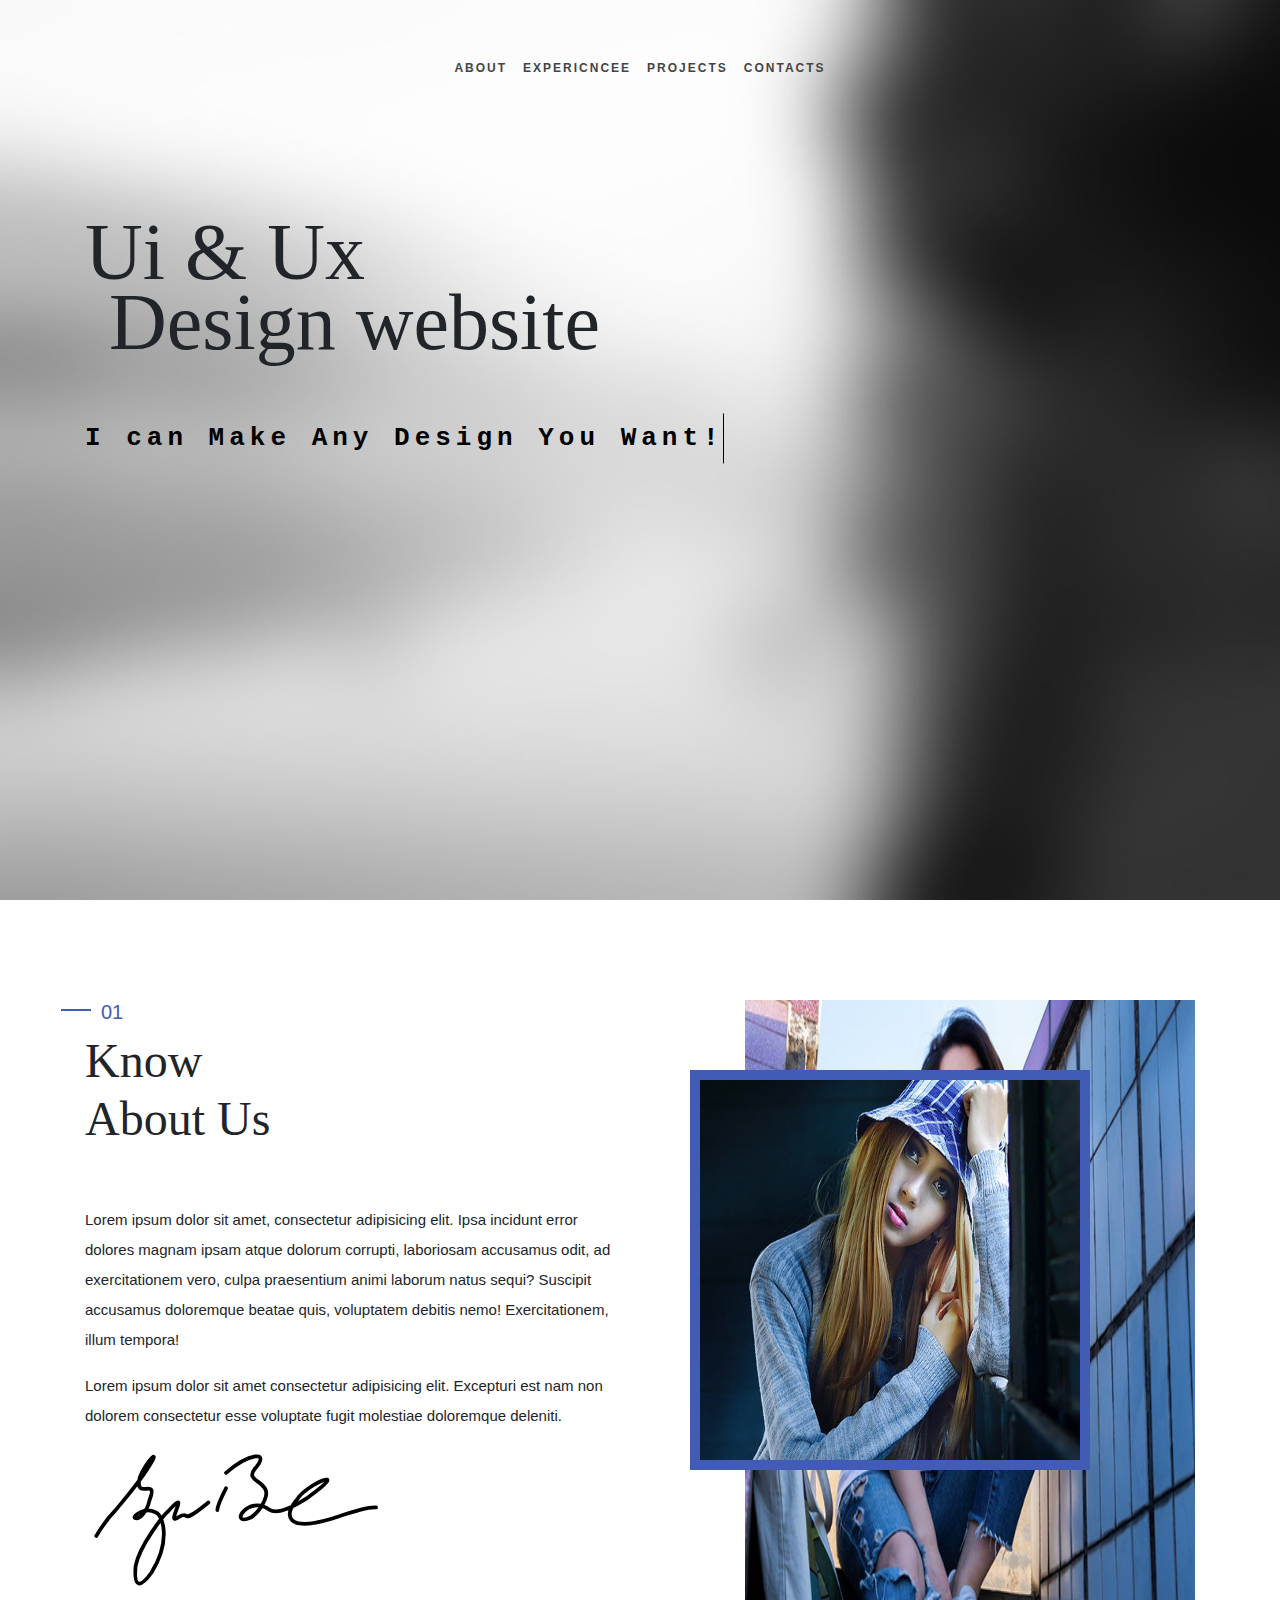
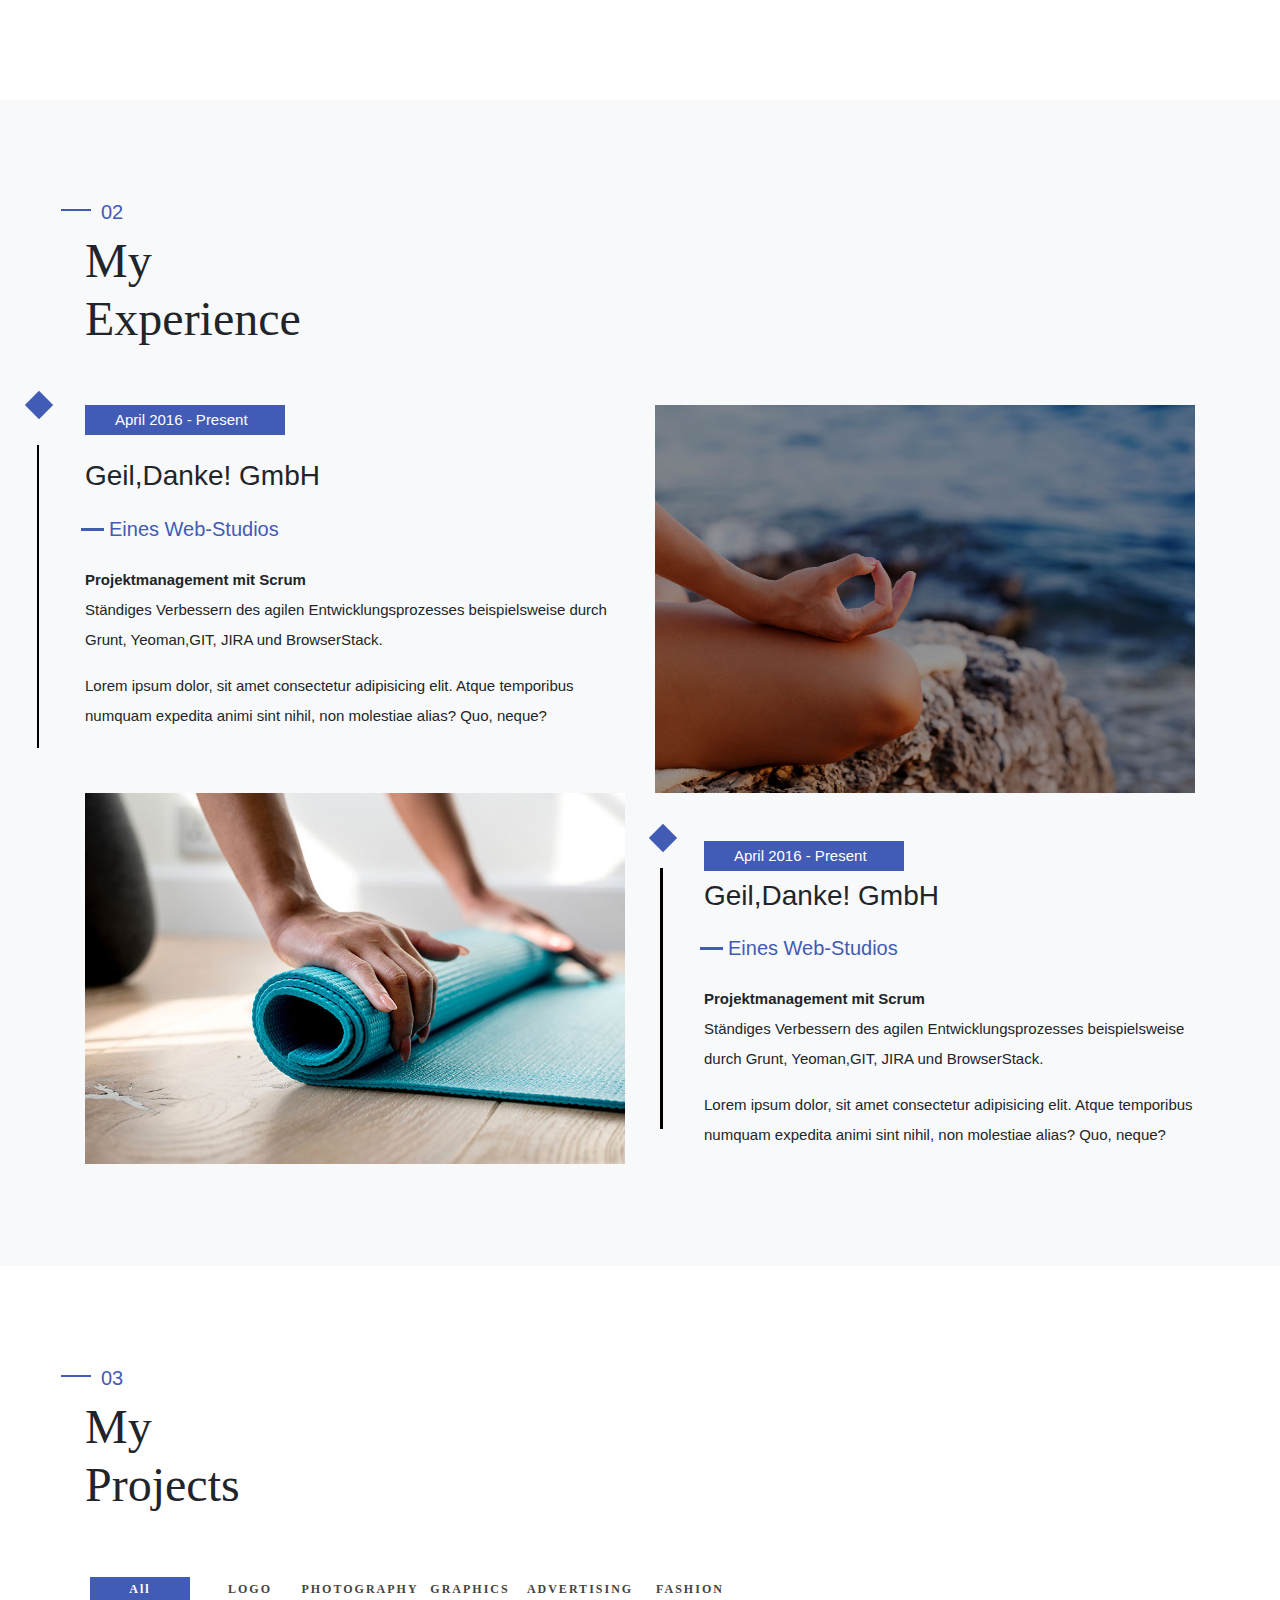
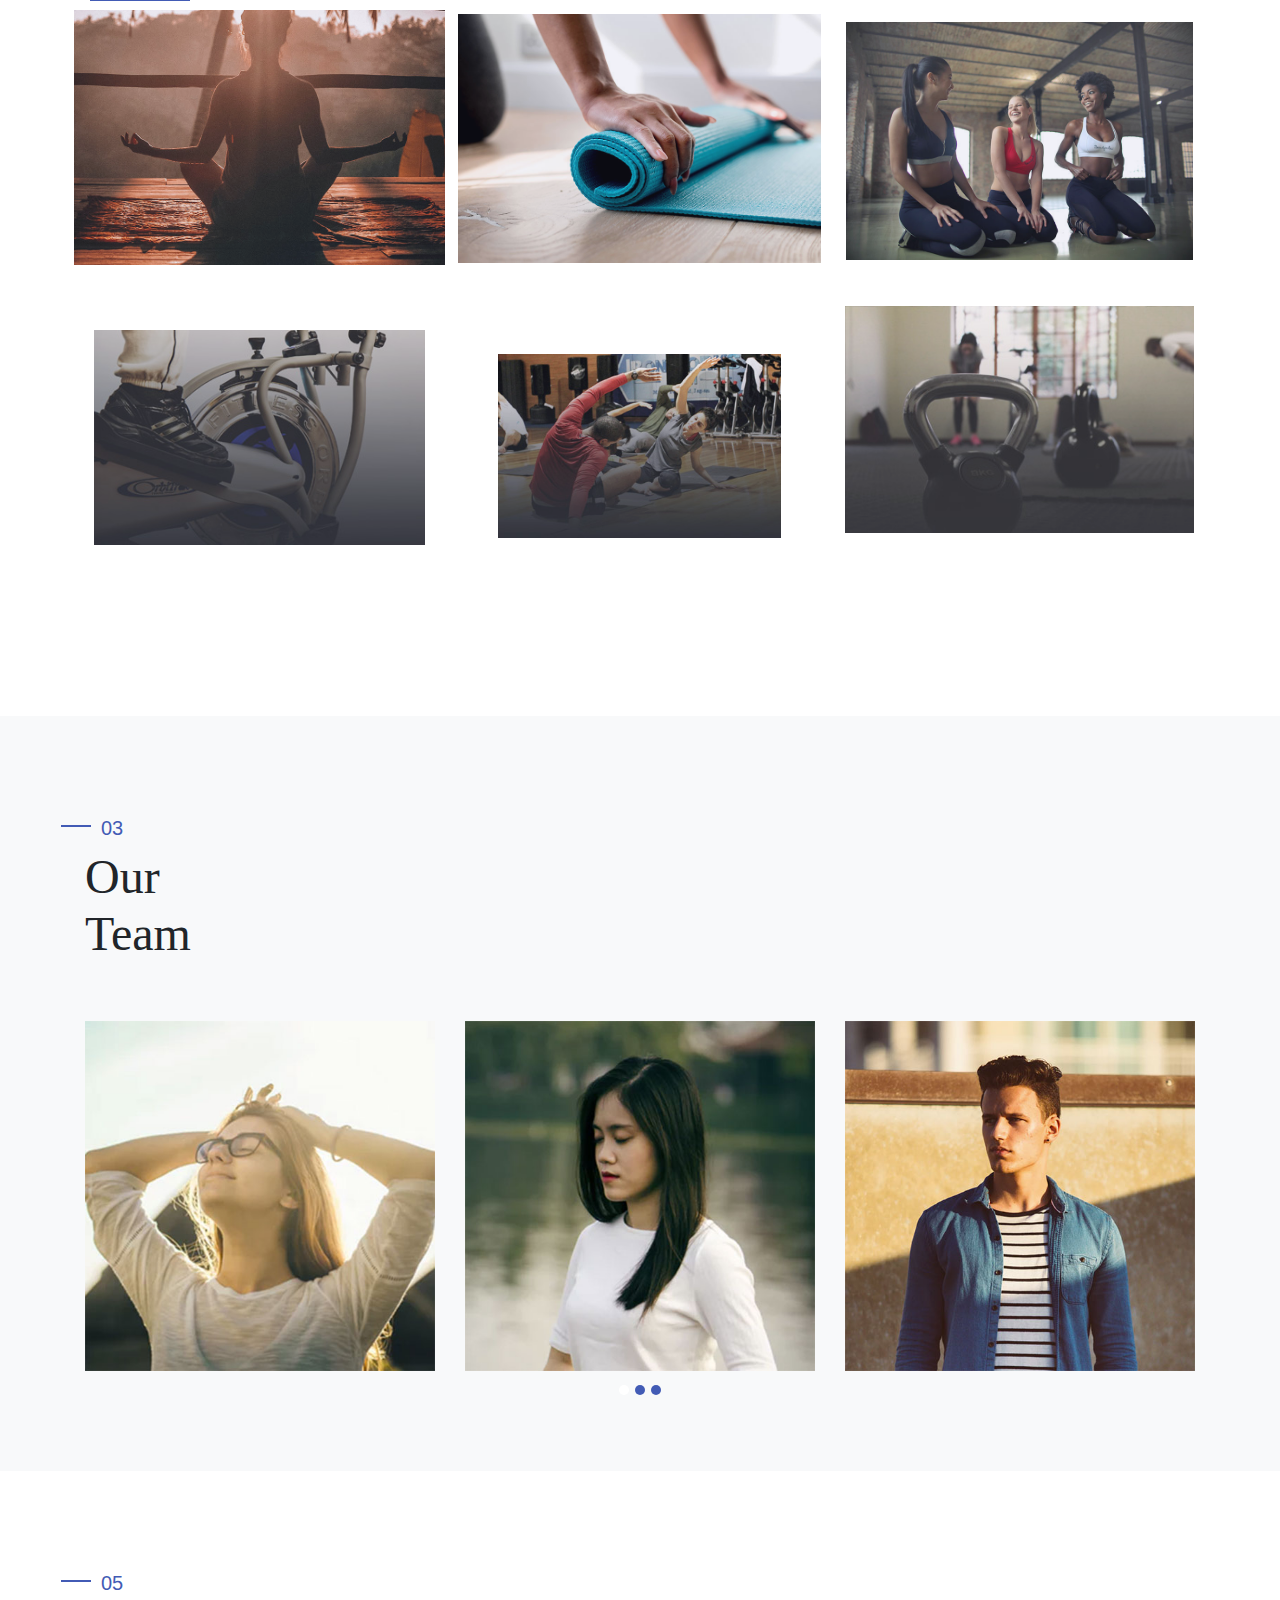
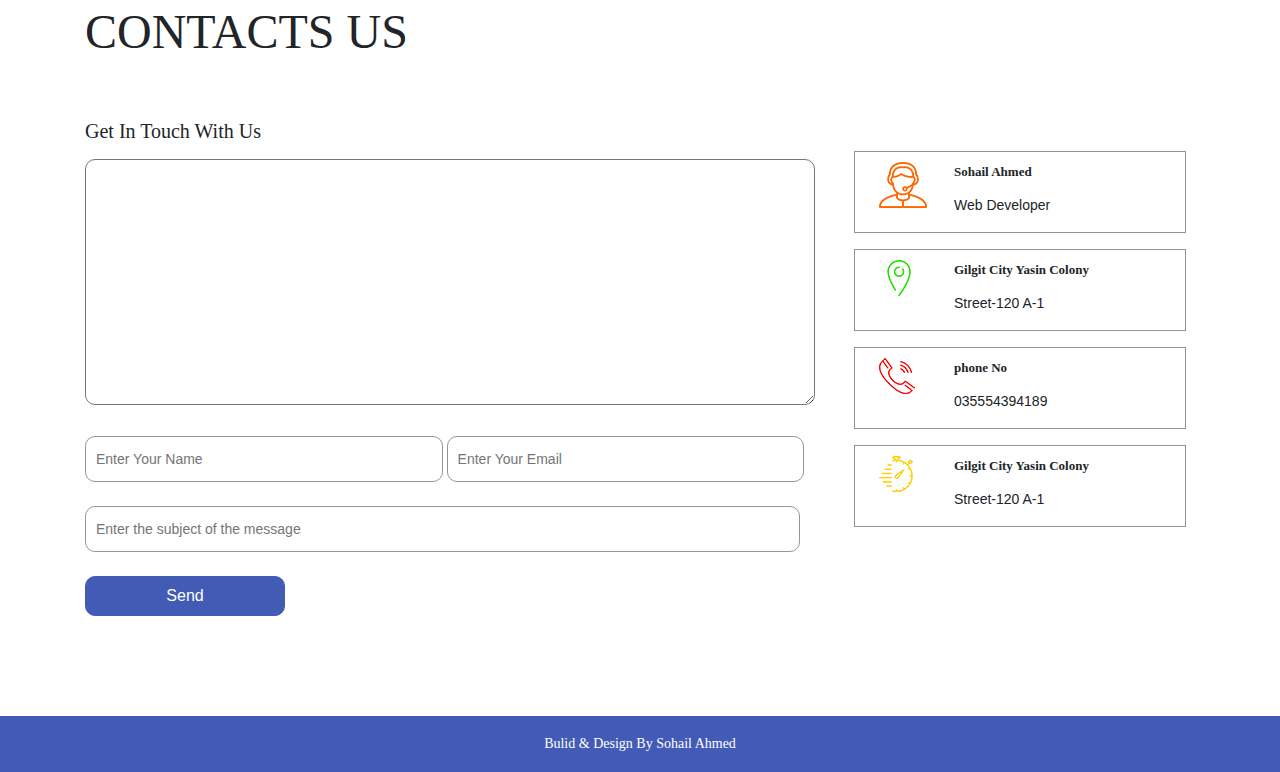
<file: index.html>
<!DOCTYPE html>
<html lang="en">

<head>
    <meta charset="UTF-8">
    <meta name="viewport" content="width=device-width, initial-scale=1.0">
    <title>UI & Ux design website</title>

    <!-- font awesome link -->
    <link rel="stylesheet" href="./fontawesome-free-5.12.0-web/css/all.min.css">
    <link rel="stylesheet" href="./img/favicon.ico">

    <!-- Bootstrap links -->
    <link rel="stylesheet" href="./vendors/bootstrap/css/bootstrap.min.css">
    <link rel="stylesheet" href="./ionicons/css/ionicons.min.css">
    <link rel="stylesheet" href="./css/animate.min.css">
    <link rel="stylesheet" href="./css/aos.css">
    <!-- customize css link -->
    <!-- <link rel="stylesheet" href="./vendors/lightbox2-dev/dist/css/lightbox.min.css"> -->
    <!-- <link rel="stylesheet" href="./vendors/lightbox2-dev/src/css/lightbox.css"> -->
    <link rel="stylesheet" href="./css/style.css">
</head>

<body>

    <!-- hero section -->
    <section class="hero-section" id="home" data-stellar-background-ratio="0.5" style="background-position: 0px 0px;">
        <!-- navbar section -->
        <nav class="navbar navbar-expand-lg navbar-light navbar-fixed-top p-5">
            <div class="container">
                <!-- navbar toggler -->

                <button class="navbar-toggler" type="button" data-toggle="collapse"
                    data-target="#navbarSupportedContent" aria-controls="navbarSupportedContent" aria-expanded="false"
                    aria-label="Toggle navigation">
                    <span class="navbar-toggler-icon"></span>
                </button>
                <!-- navbar toggler -->

                <div class="collapse navbar-collapse justify-content-center" id="navbarSupportedContent">
                    <ul class="navbar-nav ">
                        <li class="nav-item active">
                            <a class="nav-link" href="#">ABOUT<span class="sr-only">(current)</span></a>
                        </li>
                        <li class="nav-item">
                            <a class="nav-link" href="#">EXPERICNCEE</a>
                        </li>
                        <li class="nav-item">
                            <a href="#" class="nav-link">PROJECTS</a>
                        </li>
                        <li class="nav-item">
                            <a href="#" class="nav-link">CONTACTS</a>
                        </li>
                    </ul>
                </div>
            </div>
        </nav>
        <!-- /navebr -->
        <div class="container">
            <div class="row">
                <div class="col-md-12 " id="hero-text">
                    <h1>Ui & Ux <br> <span class="ml-4">Design website</span> </h1>
                    <span class="type-text mt-5" data-text="I can Make Any Design You Want!">I can Make Any Design You
                        Want!</span>
                </div>
            </div>
        </div>
    </section>
    <!-- / hero section -->

    <!-- About section -->

    <section id="about" class="section">
        <div class="container">
            <div class="row">
                <div class="col-md-6">
                    <h4 class="blue-text ml-3">01</h4>

                    <div class="sec-heading">
                        <h2>Know <br> About Us</h2>
                    </div>
                    <div class="h-50"></div>
                    <div class="sec-text">
                        <p>Lorem ipsum dolor sit amet, consectetur adipisicing elit. Ipsa incidunt error dolores magnam
                            ipsam atque dolorum corrupti, laboriosam accusamus odit, ad exercitationem vero, culpa
                            praesentium animi laborum natus sequi? Suscipit accusamus doloremque beatae quis, voluptatem
                            debitis nemo! Exercitationem, illum tempora!</p>

                        <p>Lorem ipsum dolor sit amet consectetur adipisicing elit. Excepturi est nam non dolorem
                            consectetur esse voluptate fugit molestiae doloremque deleniti.</p>
                    </div>
                    <img src="./img/Signature.svg" width="300px" alt="">
                </div>
                <!-- img-text -->
                <div class="col-md-6 about-img">
                    <div class="about-border">
                        <img src="./img/about-us.jpg" alt="" style="width: 100%; height: 100%;">
                    </div>
                    <img src="./img/gallery-8.jpg" width="450" class="img-responsive" alt="" align="right">
                </div>
            </div>
        </div>
    </section>
    <!-- / about section -->

    <!-- Exoerince section -->
    <section class="bg-light section" id="experince">
        <div class="container">
            <!-- sction heading -->
            <div class="row">
                <div class="col-md-12">
                    <h4 class="blue-text ml-3">02</h4>
                    <div class="sec-heading">
                        <h2>My <br> Experience</h2>
                    </div>
                    <div class="h-50"></div>
                </div>
            </div>
            <!-- / section heading -->
            <div class="row">
                <div class="col-md-6">
                    <div class="exp-box">
                        <div class="date-box">
                            <p class="mb-4">April 2016 - Present</p>
                        </div>
                        <div class="time-line-text">
                            <h3>Geil,Danke! GmbH</h3>
                            <h5 class="text-primary m-4">Eines Web-Studios</h5>
                            <p><strong>Projektmanagement mit Scrum</strong>
                                <br>Ständiges Verbessern des agilen Entwicklungsprozesses beispielsweise durch Grunt,
                                Yeoman,GIT, JIRA und BrowserStack.</p>
                            <p>Lorem ipsum dolor, sit amet consectetur adipisicing elit. Atque temporibus numquam
                                expedita animi sint nihil, non molestiae alias? Quo, neque?</p>
                        </div>
                    </div>
                </div>
                <div class="col-md-6">
                    <img src="./img/pricing1.jpg" alt="" style="width: 100%;">
                </div>
            </div>
            <div class="row">
                <div class="col-md-6">
                    <img src="./img/img_1.jpg" alt="" style="width: 100%;">
                </div>
                <div class="col-md-6 pl-5 pt-5">
                    <div class="exp-box-left pl-3">
                        <div class="date-box-left">
                            <p class="mb-2">April 2016 - Present</p>
                        </div>
                        <div class="time-line-text">
                            <h3>Geil,Danke! GmbH</h3>
                            <h5 class="text-primary m-4">Eines Web-Studios</h5>
                            <p><strong>Projektmanagement mit Scrum</strong>
                                <br>Ständiges Verbessern des agilen Entwicklungsprozesses beispielsweise durch Grunt,
                                Yeoman,GIT, JIRA und BrowserStack.</p>
                            <p>Lorem ipsum dolor, sit amet consectetur adipisicing elit. Atque temporibus numquam
                                expedita animi sint nihil, non molestiae alias? Quo, neque?</p>
                        </div>
                    </div>
                </div>
            </div>
        </div>
    </section>
    <!-- / Experince section -->

    <!-- Portofolio sextion -->
    <section id="portfolio" class="section">
        <div class="container">
            <div class="row">
                <div class="col-md-12">
                    <h4 class="blue-text ml-3">03</h4>
                    <div class="sec-heading">
                        <h2>My <br> Projects</h2>
                    </div>
                    <div class="h-50"></div>
                </div>
            </div>
            <div class="row">
                <div class="col-md-12">
                    <nav class="portfolio-nav">
                        <ul class="d-flex nav filters">
                            <li class="active" data-filter="*"><a href="#" class="link-item active">All</a></li>
                            <li data-filter=".p-1"><a href="#!" class="link-item">LOGO</a></li>
                            <li data-filter=".p-2"><a href="#!" class="link-item">PHOTOGRAPHY</a></li>
                            <li data-filter=".p-3"><a href="#!" class="link-item">GRAPHICS</a></li>
                            <li data-filter=".p-4"><a href="#!" class="link-item">ADVERTISING</a></li>
                            <li data-filter=".p-5"><a href="#!" class="link-item">FASHION</a></li>
                        </ul>
                    </nav>
                </div>
            </div>
            <!-- 
                
                <ul class="filters text-center">
                    <li class="active" data-filter="*"><a href="#!">All</a></li>
                    <li data-filter=".html"><a href="#!">HTML</a></li>
                    <li data-filter=".css"><a href="#!">CSS</a></li>
                    <li data-filter=".javascript"><a href="#!">Javascript</a></li>
                </ul>
             -->
            <!-- profolio imgas -->
            <div class="row">
                <!-- port-items -->
                <div class="col-md-4 p-1">
                    <div class="item-wrapper">
                        <figure class="effect">
                            <img src="./img/img_5.jpg" alt="img-1" class="img-responsive" width="100%">
                            <div class="img-caption">
                                <h3>Designer & Branded</h3>
                                <p>New, Design</p>
                                <a href="#"> <i class="fa fa-eye"></i></a>
                            </div>
                        </figure>
                    </div>
                </div>
                <!-- --port-items -->

                <!-- port-items -->
                <div class="col-md-4 p-2">
                    <div class="item-wrapper">
                        <figure class="effect">
                            <img src="./img/img_1.jpg" alt="img-1" class="img-responsive" width="100%">
                            <div class="img-caption">
                                <h3>Designer & Branded</h3>
                                <p>New, Design</p>
                                <a href="#"> <i class="fa fa-eye"></i></a>
                            </div>
                        </figure>
                    </div>
                </div>
                <!-- --port-items -->

                <!-- port-items -->
                <div class="col-md-4 p-3">
                    <div class="item-wrapper">
                        <figure class="effect">
                            <img src="./img/img_3.jpg" alt="img-1" class="img-responsive" width="100%">
                            <div class="img-caption">
                                <h3>Designer & Branded</h3>
                                <p>New, Design</p>
                                <a href="#"> <i class="fa fa-eye"></i></a>
                            </div>
                        </figure>
                    </div>
                </div>
                <!-- --port-items -->
            </div>
            <div class="row">
                <!-- port-items -->
                <div class="col-md-4 p-4">
                    <div class="item-wrapper">
                        <figure class="effect">
                            <img src="./img/team/team-cover1.jpg" alt="img-1" class="img-responsive" width="100%">
                            <div class="img-caption">
                                <h3>Designer & Branded</h3>
                                <p>New, Design 1</p>
                                <!-- <a href="#"> <i class="fa fa-eye"></i></a> -->
                                <a class="preview" href="./img/team/team-cover1.jpg" data-lightbox="mygallery"
                                    rel="prettyPhoto"><i class="fa fa-eye"></i></a>
                            </div>
                        </figure>
                    </div>
                </div>
                <!-- --port-items -->

                <!-- port-items -->
                <div class="col-md-4 p-5">
                    <div class="item-wrapper">
                        <figure class="effect">
                            <img src="./img/team/team-cover2.jpg" alt="img-1" class="img-responsive" width="100%">
                            <div class="img-caption">
                                <h3>Designer & Branded</h3>
                                <p>New, Design</p>
                                <a href="#"> <i class="fa fa-eye"></i></a>
                            </div>
                        </figure>
                    </div>
                </div>
                <!-- --port-items -->

                <!-- port-items -->
                <div class="col-md-4">
                    <div class="item-wrapper">
                        <figure class="effect">
                            <img src="./img/team/team-cover3.jpg" alt="img-1" class="img-responsive" width="100%">
                            <div class="img-caption">
                                <h3>Designer & Branded</h3>
                                <p>New, Design</p>
                                <a href="#"> <i class="fa fa-eye"></i></a>
                            </div>
                        </figure>
                    </div>
                </div>
                <!-- --port-items -->
            </div>
        </div>
    </section>
    <!-- /portfolio section -->

    <!-- slider section -->

    <section id="team" class="bg-light section">
        <div class="container">
            <!-- sction heading -->
            <div class="row">
                <div class="col-md-12">
                    <h4 class="blue-text ml-3">03</h4>
                    <div class="sec-heading">
                        <h2>Our <br> Team</h2>
                    </div>
                    <div class="h-50"></div>
                </div>
            </div>
            <!-- / section heading -->


            <!-- team carousel section -->
            <div class="row">
                <div class="col-md-12">
                    <div id="carousel" class="carousel slide">
                        <ol class="carousel-indicators">
                            <li data-target="#carousel" data-slide-to="0" class="active"></li>
                            <li data-target="#carousel" data-slide-to="1"></li>
                            <li data-target="#carousel" data-slide-to="2"></li>
                        </ol>

                        <div class="carousel-inner">
                            <div class=" carousel-item active">
                                <div class="row">
                                    <div class="col-md-4">
                                        <a href="" class="thumbnail">
                                            <img src="./img/person_1.jpg" alt="" style="width: 100%;">
                                        </a>
                                    </div>

                                    <div class="col-md-4">
                                        <a href="" class="thumbnail">
                                            <img src="./img/person_2.jpg" alt="" style="width: 100%;">
                                        </a>
                                    </div>

                                    <div class="col-md-4">
                                        <a href="" class="thumbnail">
                                            <img src="./img/person_4.jpg" alt="" style="width: 100%;">
                                        </a>
                                    </div>
                                </div>
                            </div>

                            <div class="carousel-item">
                                <div class="row">
                                    <div class="col-md-4">
                                        <a href="" class="thumbnail">
                                            <img src="./img/person_4.jpg" alt="" style="width: 100%;">
                                        </a>
                                    </div>

                                    <div class="col-md-4">
                                        <a href="" class="thumbnail">
                                            <img src="./img/person_2.jpg" alt="" style="width: 100%;">
                                        </a>
                                    </div>

                                    <div class="col-md-4">
                                        <a href="" class="thumbnail">
                                            <img src="./img/person_1.jpg" alt="" style="width: 100%;">
                                        </a>
                                    </div>

                                </div>
                            </div>

                            <div class="carousel-item">
                                <div class="row">
                                    <div class="col-md-4">
                                        <a href="" class="thumbnail">
                                            <img src="./img/person_2.jpg" alt="" style="width: 100%;">
                                        </a>
                                    </div>

                                    <div class="col-md-4">
                                        <a href="" class="thumbnail">
                                            <img src="./img/person_1.jpg" alt="" style="width: 100%;">
                                        </a>
                                    </div>

                                    <div class="col-md-4">
                                        <a href="" class="thumbnail">
                                            <div class="overlay">
                                                <img src="./img/person_4.jpg" alt="" style="width: 100%;">
                                            </div>
                                        </a>
                                    </div>
                                </div>
                            </div>

                        </div>
                    </div>
                </div>
            </div>
        </div>
    </section>
    <!-- /- slider section -->

    <!-- Contact form -->
    <section id="contact" class="section">
        <div class="container">
            <!-- sction heading -->
            <div class="row">
                
                <div class="col-md-12">
                    <h4 class="blue-text ml-3">05</h4>
                    <div class="sec-heading">
                        <h2> CONTACTS US</h2>
                    </div>
                    <div class="h-50"></div>
                </div>
            </div>
            <!-- / section heading -->
            <div class="row d-flex">
                <div class="col-md-8">
                    <div class="wrapper">
                        <h5 style="font-family: cursive;" class="mb-3">Get In Touch With Us</h5>
                        <form action="">
                            <textarea name="messafe" id="" cols="30" rows="10"></textarea><br><br>
                            <input type="text" placeholder="Enter Your Name">
                            <input type="text" placeholder="Enter Your Email"><br><br>
                            <input type="text" class="sub" placeholder="Enter the subject of the message"><br>
                        </form>
                        <button class="btn mt-4">Send</button>
                    </div>
                </div>
                <div class="col-md-4 p-4">
                    <div class="contact-box d-flex mt-2 mb-3">
                        <div class="contact-icon pl-4">
                            <img src="./ionicons/user_icon.png" alt="">
                        </div>
                        <div class="text">
                            <p>Sohail Ahmed</p>
                            <span>Web Developer</span>
                        </div>
                    </div>
                    <div class="contact-box d-flex mt-3 mb-3">
                        <div class="contact-icon pl-4">
                            <img src="./ionicons/icon17.png" alt="" class="ml-2">
                        </div>
                        <div class="text">
                            <p>Gilgit City Yasin Colony</p>
                            <span>Street-120 A-1</span>
                        </div>
                    </div>
                    <div class="contact-box d-flex mt-3 mb-3">
                        <div class="contact-icon pl-4">
                            <img src="./ionicons/icon18.png" alt="">
                        </div>
                        <div class="text">
                            <p>phone No</p>
                            <span>035554394189</span>
                        </div>
                    </div>
                    <div class="contact-box d-flex mt-3 mb-3">
                        <div class="contact-icon pl-4 ">
                            <img src="./ionicons/icon16.png" alt="">
                        </div>
                        <div class="text">
                            <p>Gilgit City Yasin Colony</p>
                            <span>Street-120 A-1</span>
                        </div>
                    </div>
                </div>
            </div>
        </div>
    </section>
    <!-- = -->
    

    <!-- footer  -->
    <footer style="background: #425bb7; color: white; font-family: cursive;" class="p-3">
        <div class="container">
            <div class="row">
                <div class="col-md-12 text-center">Bulid & Design By <span>Sohail Ahmed</span></div>
            </div>
        </div>
    </footer>
    <!-- js links -->
    <script src="./js/jquery.js"></script>
    <script src="./vendors/bootstrap/js/bootstrap.min.js"></script>
    <script src="./js/plugins.js"></script>
    <script src="./js/aos.js"></script>
    <script src="./js/jquery.stellar.min.js"></script>
    <script src="/js/jquery.validate.min.js"></script>
    <script src="/js/custom.js"></script>
    <script src="./isotope.min.js"></script>
    <script src="./script.js"></script>
    <!-- <script src="./vendors/lightbox2-dev/dist/js/lightbox-plus-jquery.min.js"></script> -->
    <!-- <script src="./vendors/lightbox2-dev/src/js/lightbox.js"></script> -->

</body>

</html>
</file>
<file: css/style.css>
/*
font-family: 'Playfair Display', serif;
font-family: 'Lato', sans-serif;
font-family: 'Open Sans', sans-serif;
*/

/* Normalize css */
body {
    font-family: 'Open Sans', sans-serif;
    font-size: 14px;
    line-height: 24px;
}
.col{
    padding: 0px !important;
    margin: 0px !important;
}
ul li{
    list-style: none;
}
a{
    text-decoration: none;
}
h2{
    font-family: 'open Sans', serif;
    font-size: 3rem;
    font-weight: 500;
}
h4{
    color: #425BB5;
    font-size: 20px;
    font-family: 'Lato', sans-serif;
    position: relative;
}
h4::before{
    /* content: '';
    position: absolute;
    width: 25px;
    height: 3px;
    background-color: #425BB5;
    bottom: 10px;
    left: -31px; */
    position: absolute;
    width: 30px;
    left: -40px;
    content: "";
    display: block;
    height: 2px;
    background: #425BB5;
    top: 9px;
}
p{
    line-height:30px;
    font-size: 15px;

}

.size-50 {
    font-size: 50px;
    line-height: 50px
}

.h-50 {
    height: 50px !important;
}
.bg-light{
    background-color: #f3f3f3;

}

.section{
    padding: 100px 0;
}
/* typing animation */
#hero-text span.type-text{
    position: absolute;
    /* top: 50;
    left: 50;
    transform: translate(-50%,-50%); */
    font-family:monospace;
    letter-spacing: 5px;
    margin: 0;
    padding: 0;
 color: transparent;
}
#hero-text span.type-text::before{
    content: attr(data-text);
    position: absolute;
    top: 0;
    left: 0;
    width: 100%;
    height: 100%;
    color: #000;
    overflow: hidden;
    border-right: 1px solid #000;
    animation: type 10s linear infinite;
    white-space: nowrap;
}
@keyframes type{

 0%{
     width: 0;
 }
 50%{
     width: 100%;
 }
 100%{
     width: 0;
 }
}
/* /typing animation */
a{
    color: #444 !important;
    letter-spacing: 2px !important;
    font-size: 12px !important;
    font-weight: bold !important;
}
/* Hero section */
#home{
    background-image: url('../img/home-bg-2.jpg');
    background-size: cover;
    background-position:center ;
    height: 100vh;
}
#hero-text{
    
    transform: translateY(55%);
}
#hero-text h1{
    font-family: 'Playfair Display', serif;
    font-size: 80px;
    line-height: 70px;
}
#hero-text span.type-text{
    font-weight: 600;
    font-family: monospace;
    line-height: 50px;
    font-size: 26px;
}



/* #about  */

.about-border{
    position: absolute;
    border: 10px solid #425BB5;
    width: 400px;
    height: 400px;
    top: 70px;
    left: 50px;
    z-index: 1;
}
.about-img img{
    margin: 0 auto;
    height: 600px;
}
/* / #about */

/* Experince secitio */
#experince .date-box{
    background-color: #425BB5 !important;
    width: 200px;
    padding: 0 30px;
    color: white;
    transition: .2s ease-in;
}
.exp-box:hover .date-box::before{
    transform: rotate(315deg);
}

.exp-box::before{
    content: '';
    width: 2px;
    height: 78%;
    background: #000;
    position:absolute;
    top:40px;
    left:-33px;
}

.time-line-text h5{
     color: #425BB5 !important;
     position: relative;
}
.time-line-text h5::before{
    content: '';
    width: 23px;
    height: 3px;
    background-color: #425BB5;
    position: absolute;
    bottom: 10px;
    left: -28px;
}
.date-box::before{
    content: '';
    width: 20px;
    
    height: 20px;
    background-color: #425BB5;
    position: absolute;
    left: -41px;
    top: -10px;
    transform: rotate(45deg);
    transition: .4s;
}
/* experence left section */
.date-box-left{
    background-color: #425BB5 !important;
    width: 200px;
    padding: 0 30px;
    color: white;
    transition: .2s ease-in;
}
.exp-box-left:hover .date-box-left::before{
    transform: rotate(315deg);
}

.exp-box-left::before{
        content: '';
        width: 3px;
        height: 70%;
        background: #000;
        position: absolute;
        top: 75px;
        left: 20px;
}
.date-box-left::before{
    content: '';
    width: 20px; 
    height: 20px;
    background-color: #425BB5;
    position: absolute;
    left: 13px;
    top: 35px;
    transform: rotate(45deg);
    transition: .4s;
}
/* .timeline-event-icon {
    -webkit-transition: -webkit-transform 0.2s ease-in;
    transition: -webkit-transform 0.2s ease-in;
    transition: transform 0.2s ease-in;
    transition: transform 0.2s ease-in, -webkit-transform 0.2s ease-in;
    -webkit-transform: rotate(45deg);
    transform: rotate(45deg);
    background-color: #425BB5;
    outline: 10px solid #f3f3f3;
    display: block;
    margin: 0.5em 0.5em 0.5em -0.5em;
    position: absolute;
    top: 0;
    left: 2em;
    width: 1em;
    height: 1em;
} */


/* -----protofolio section----- */
.portfolio-nav ul li{
    margin: 5px;
}
.portfolio-nav ul li a{
    font-family: initial;
    /* padding: 4px 10px; */
    text-decoration: none;
    width: 100px;
    display: block;
    justify-content: center;
    display: flex;
}
.portfolio-nav ul li a.active{
    background-color: #425BB5;
    color: white !important;
}

.item-wrapper .effect{
    position: relative;
    overflow: hidden;
	margin: 0 1px 1px 0;
	background: #726FB9;
	text-align: center;
	cursor: pointer;
}

.item-wrapper .effect .img-caption{
    position: absolute;
	top: 0;
	left: 0;
	width: 100%;
    height: 100%;
    color: #fff;
}
.item-wrapper .effect .img-caption a{
     /* z-index: 1000;  */
	 /* text-indent: 200%; */
	white-space: nowrap;
	font-size: 0;
	opacity:0; 
}

.item-wrapper figure .img-caption, .item-wrapper figure .img-caption a {
	position: absolute;
	top: 70px;
	left: 0;
    width: 100%;
    color: white !important;
	height: 100%;
}
.item-wrapper figure .img-caption a i{
    font-size: 30px;
}
figure.effect {
	background: #000;
	margin-bottom: 30px !important;
}
figure.effect img {
	opacity: 0.90;
	-webkit-transition: opacity 0.35s;
	transition: opacity 0.35s;
}
figure.effect:hover img 
{
        opacity: 0.4;
}        
 figure.effect .img-caption::before,
figure.effect .img-caption::after 
{
 position: absolute;
 top: 30px;
 right: 30px;
 bottom: 30px;
 left: 30px;
 content: '';
 opacity: 0;
 -webkit-transition: opacity 0.35s, -webkit-transform 0.35s;
 transition: opacity 0.35s, transform 0.35s;

 }
 figure.effect .img-caption::before {
	border-top: 1px solid #fff;
	border-bottom: 1px solid #fff;
	-webkit-transform: scale(0,1);
	transform: scale(0,1);
}

figure.effect .img-caption::after {
	border-right: 1px solid #fff;
	border-left: 1px solid #fff;
	-webkit-transform: scale(1,0);
	transform: scale(1,0);
}
figure.effect h3 {
	opacity: 0;
	color: #fff;
	font-size: 15px;
	font-weight: 700;
	text-transform: uppercase;
	padding-top: 30%;
	-webkit-transition: -webkit-transform 0.35s;
	transition: transform 0.35s;
	-webkit-transform: translate3d(0,-20px,0);
	transform: translate3d(0,-20px,0);
}

figure.effect p {
	color: #fff;
	font-size: 13px;
	font-weight: 500;
	padding: 0px 2.5em;
	opacity: 0;
	-webkit-transition: opacity 0.35s, -webkit-transform 0.35s;
	transition: opacity 0.35s, transform 0.35s;
	-webkit-transform: translate3d(0,20px,0);
	transform: translate3d(0,20px,0);
}
figure.effect:hover .img-caption::before,
figure.effect:hover .img-caption::after {
	opacity: 1;
	-webkit-transform: scale(1);
	transform: scale(1);
}

figure.effect:hover h3,
figure.effect:hover p{
	opacity: 1;
	-webkit-transform: translate3d(0,0,0);
	transform: translate3d(0,0,0);
} 
figure.effect:hover a{
    opacity: 1 !important;

}


/* our team section */
.carousel-indicators {
    top: auto;
    bottom: -40px;
}
.carousel-indicators li{
    width: 10px;
    height: 10px;
    border-radius: 50%;
    background-color: #425BB5;
}


/* our team overlay */


/* contact section */
#contact form textarea{
    width: 100%;
    border-radius: 10px;
}
#contact form input{
    width: 49%;
    padding: 10px;
    border-radius: 10px;
    border: 1px solid rgb(155, 147, 147);
}
#contact form .sub{
    width: 98%;
}

#contact button.btn{
    width: 200px;
    height: 40px;
    border-radius: 10px;
    background-color: transparent;
    border: 1px solid #425BB5;
    color: #fff;
    background-color: #425BB5;
    position: relative;
    transition: .3s ease-in-out;
}
#contact .btn:hover{
    background-color: transparent !important;
    color: #444;
}
.contact-box{
    border: 1px solid rgb(148, 146, 146);
}
.contact-box .contact-icon{
    width: 30%;
    padding:10px;
}
.contact-box .contact-icon i{
    font-size: 4rem;
    color: #726FB9;
}
.contact-box .text{
    padding: 15px 0px;
}
.contact-box .text p{
    line-height: 10px !important;
    font-size: 13px;
    font-weight: 600;
    font-family: cursive;
}
</file>
